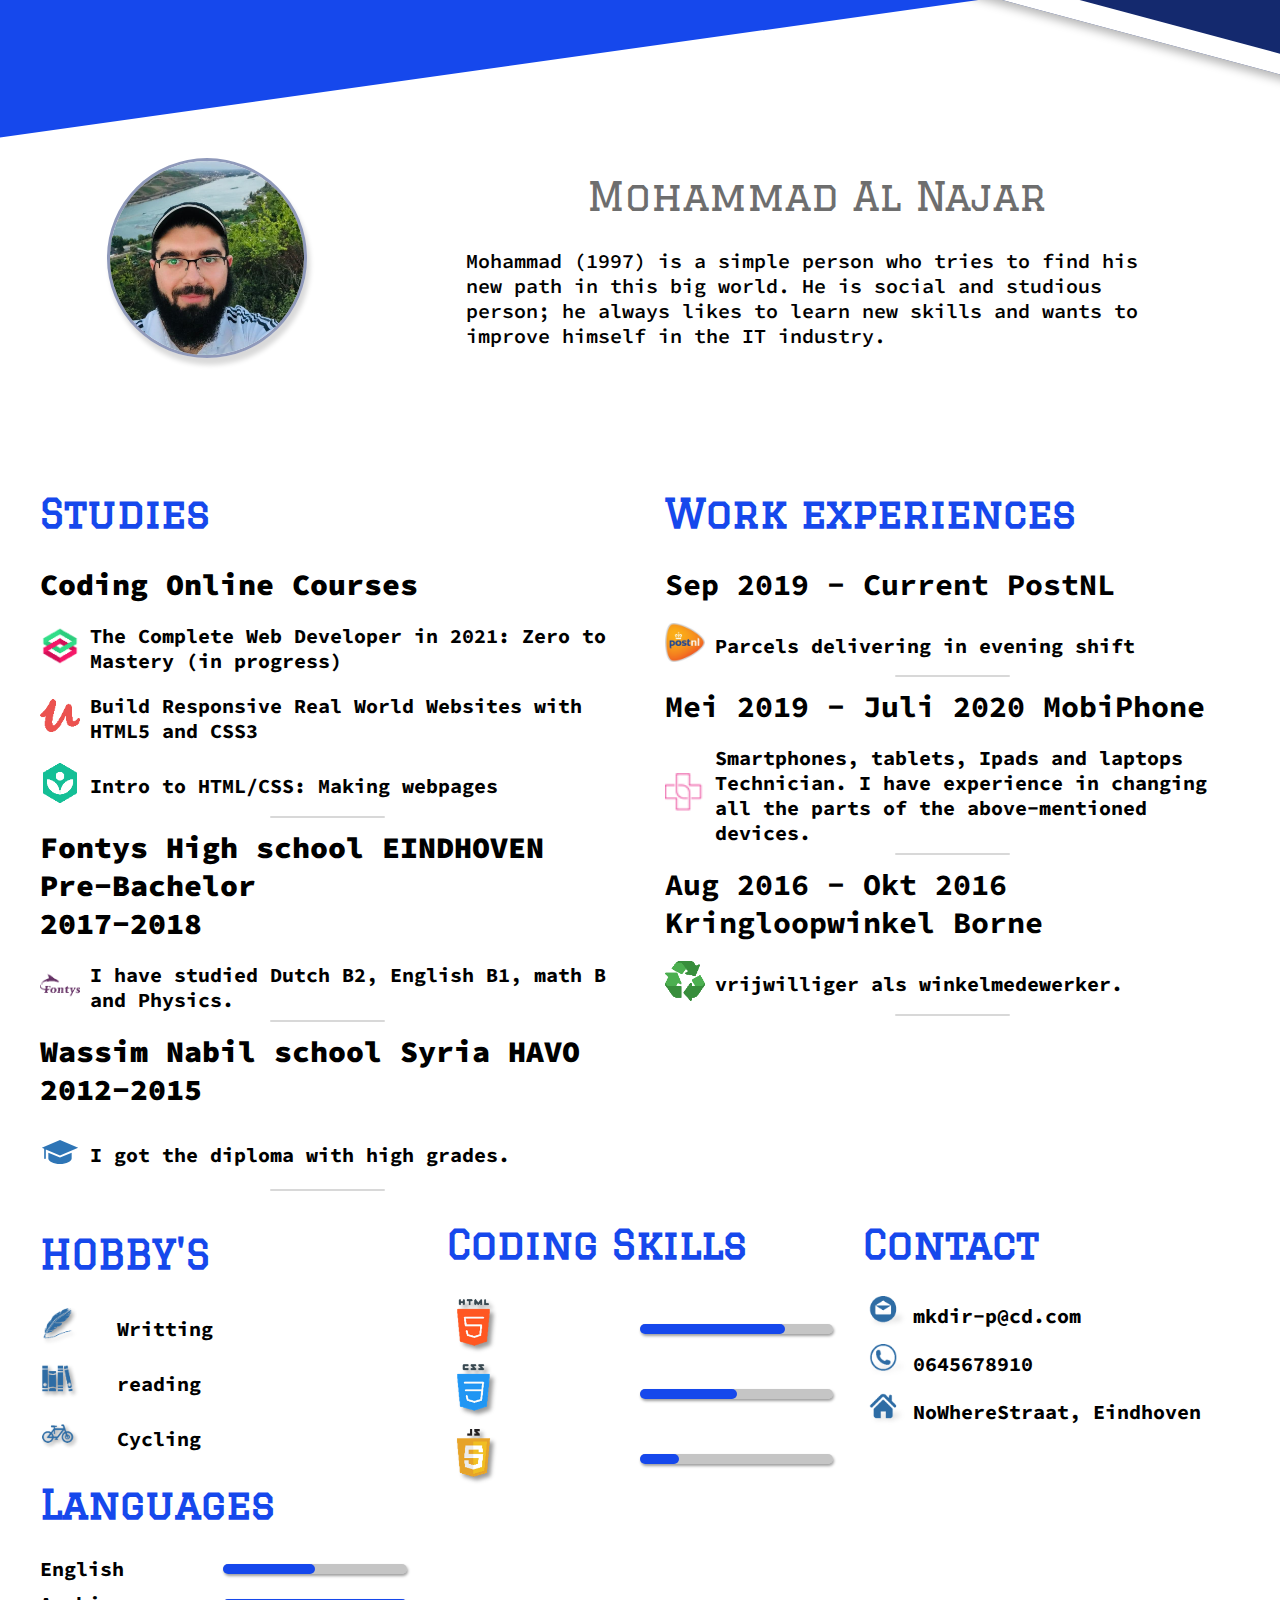
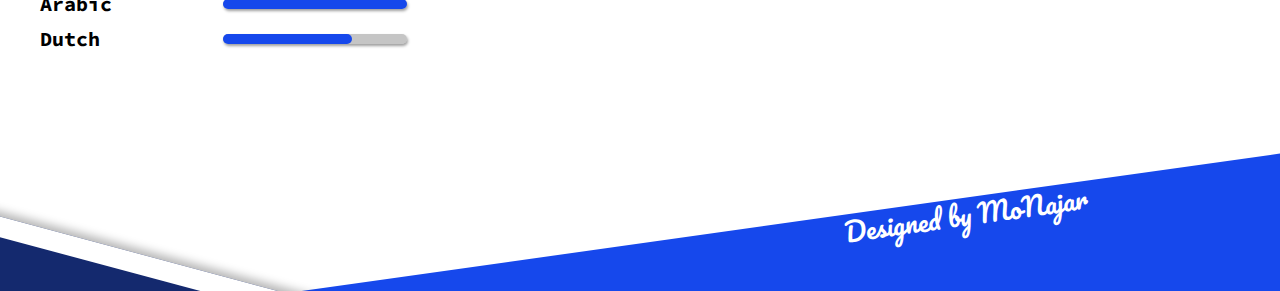
<file: week-1/index.html>
<!DOCTYPE html>
<html lang="en">
<head>
    <meta charset="UTF-8">
    <meta http-equiv="X-UA-Compatible" content="IE=edge">
    <meta name="viewport" content="width=device-width, initial-scale=1.0">
    <link rel="stylesheet" href="./style.css">
    <link rel="stylesheet" href="./media.css">
    <title>Digital Resume</title>
</head>
<body>
    <div class="top_design">
        <div class="piece-1"></div>
        <div class="piece-2"></div>
    </div>
    <!-- here begin the css-grid contents -->
    <div class="grid_container">
        <div class="profile">
            <div class="image"><img src="./src/images/photo_2021-03-28_11-11-54new.jpg" alt=""></div>
            <div class="personal-info">
                <div class="name">Mohammad Al Najar</div>
                <div class="info"><p>Mohammad (1997) is a simple person who tries
                    to find his new path in this big world.
                    He is social and studious person; he always
                    likes to learn new skills and wants to improve
                    himself in the IT industry.</p> </div>
            </div>
        </div>
        <div class="studies">
            <div class="studies_title">Studies</div>
            <div class="studies_info">
                <ul>
                    <li>
                        <div class="study-1">
                            <div class="study-1_title">Coding Online Courses
                            </div>
                            <div class="study-1_courses">
                                <div class="flex course-1">
                                    <div class="course-1_icon">
                                        <img
                                        src="./src/icons/ztm.png" alt="ztm-icon"
                                        width="40px">
                                    </div>
                                    <div class="course-1_info">
                                        The Complete Web Developer in 2021: Zero to
                                        Mastery (in progress)
                                    </div>
                                </div>
                                <div class="flex course-2">
                                    <div class="course-2_icon">
                                        <img
                                            src="./src/icons/udemy.png"
                                            width="40px">
                                    </div>
                                    <div class="course-2_info">
                                        Build Responsive Real World Websites with HTML5 and CSS3
                                    </div>
                                </div>
                                <div class="flex course-3">
                                    <div class="course-3_icon">
                                        <img
                                            src="./src/icons/khancademy.png"
                                            width="40px">
                                    </div>
                                    <div class="course-3_info">
                                        Intro to HTML/CSS: Making webpages 
                                    </div>
                                </div>
                            </div>
                        </div>
                    </li>
                    <li>
                        <div class="study-2">
                        <div class="study-2_title">
                            Fontys High school EINDHOVEN  Pre-Bachelor <br>2017-2018
                        </div>
                        <div class="flex study-2_info">
                            <div class="study-2_icon"><img
                            src="./src/icons/fontys.png" alt="" width="40px"></div>
                            <div class="study-2_details">
                                I have studied Dutch B2, English B1, math B and Physics.
                            </div>
                        </div>
                    </div>
                    </li>
                    <li>
                        <div class="study-3">
                        <div class="study-3_title">
                            Wassim Nabil school Syria 
                            HAVO <br>
                            2012-2015
                        </div>
                        <div class="flex study-3_info">
                            <div class="study-3_icon"><img
                            src="./src/icons/graduate.svg" alt="graduate"
                            width="40px"></div>
                            <div class="study-3_details">
                                I got the diploma with high grades.
                            </div>
                        </div>
                    </div>
                    </li>
                    
                    
                    
                </ul>
            </div>
        </div>
        <div class="work-experiences">
            <div class="work-experiences_title">
                Work experiences
            </div>
            <div class="wx-1">
                <div class="wx-1_title">
                    Sep 2019 - Current PostNL
                </div>
                <div class="flex wx-1_info">
                    <div class="wx-1_icon"><img src="./src/icons/postnl.jpg"
                    alt="postnl" width="40px"></div>
                    <div class="wx-1_details">
                        Parcels delivering in evening shift
                    </div>
                </div>
            </div>
            <div class="wx-2">
                <div class="wx-2_title">
                    Mei 2019 - Juli 2020 MobiPhone
                </div>
                <div class="flex wx-2_info">
                    <div class="wx-2_icon"><img src="./src/icons/mobiphone.png"
                    alt="mobi" width="40px"></div>
                    <div class="wx-2_details">
                        Smartphones, tablets, Ipads and laptops Technician. I have experience in changing all the parts of the above-mentioned devices. 
                    </div>
                </div>
            </div>
            <div class="wx-3">
                <div class="wx-3_title">
                    Aug 2016 - Okt 2016 Kringloopwinkel Borne
                </div>
                <div class="flex wx-3_info">
                    <div class="wx-3_icon"><img src="./src/icons/recycle.png"
                    alt="recycle" width="40px"></div>
                    <div class="wx-3_details">
                        vrijwilliger als winkelmedewerker.
                    </div>
                </div>
            </div>
        </div>
        <div class="hobbys-languages">
            <div class="hobbys">
                <div class="hobbys_title">
                    HOBBY'S
                </div>
                <div class="flex hobby-1">
                    <div class="hobby-1_icon"><img
                    src="./src/icons/writting.png" alt="writting"width="40px">
                    </div>
                    <div class="hobby-1_info">
                        Writting
                    </div>
                </div>
                <div class="flex hobby-2">
                    <div class="hobby-2_icon"><img
                        src="./src/icons/reading.png" alt="reading"width="40px">
                        </div>
                    <div class="hobby-2_info">
                        reading
                    </div>
                </div>
                <div class="flex hobby-3">
                    <div class="hobby-3_icon"><img
                        src="./src/icons/cycling.png" alt="Cycling"width="40px">
                        </div>
                        <div class="hobby-3_info">
                            Cycling
                        </div>
                </div>
            </div>
            <div class="languages">
                <div class="languages_title">
                    Languages
                </div>
                <div class="flex lan-1">
                    <div class="lan-1_title">
                        English
                    </div>
                    <div class="progress lan-1_progressLine"></div>
                </div>
                <div class="flex lan-2">
                    <div class="lan-2_title">
                        Arabic
                    </div>
                    <div class="progress lan-2_progressLine"></div>
                </div>
                <div class="flex lan-3">
                    <div class="lan-3_title">
                        Dutch
                    </div>
                    <div class="progress lan-3_progressLine"></div>
                </div>
            </div>
        </div>
        <div class="skills">
            <div class="skills_title">
                Coding Skills
            </div>
            <div class="skills_group">
                <div class="flex skill-1">
                    <div class="skill-1_icon">
                        <img src="./src/icons/html.png" alt="" width="60px">
                    </div>
                    <div class="progress skill-1_progressLine">

                    </div>
                </div>
                <div class="flex skill-2">
                    <div class="skill-2_icon">
                        <img src="./src/icons/css.png" alt="css" width="60px">
                    </div>
                    <div class="progress skill-2_progressLine">
                        
                    </div>
                </div>
                <div class="flex skill-3">
                    <div class="skill-3_icon">
                        <img src="./src/icons/js.png" alt="js" width="60px">
                    </div>
                    <div class="progress skill-3_progressLine"> 
                    </div>
                </div>
            </div>
        </div>
        <div class="contact">
            <ul>
                <li>
                    <div class="contact_title">
                    <h1>Contact</h1> 
                    </div>
                </li>
                <li>
                    <div class="contact_group">
                        <div class="contact_mail">
                            <div class="contact_mail_icon">
                                <img src="./src/icons/mail.png" alt="mail" width="50px">
                            </div>
                            <div class="contact_mail_info">
                               <h2>mkdir-p@cd.com</h2> 
                            </div>
                        </div>
                        <div class="contact_call">
                            <div class="contact_call_icon">
                                <img src="./src/icons/call.png" alt="call" width="50px">
                            </div>
                            <div class="contact_call_info">
                                0645678910
                            </div>
                        </div>
                        <div class="contact_address">
                            <div class="contact_address_icon">
                               <img src="./src/icons/home.png" alt="home" width="50px">     
                            </div>
                            <div class="contact_address_info">
                                NoWhereStraat, Eindhoven
                            </div>
                        </div>
                    </div>
                </li>
            </ul>
            
            
        </div>
    </div>
    <div class="bottom_design">
        <div class="piece-3"><div> Designed by MoNajar</div></div>
        <div class="piece-4"></div>
    </div>
</body>
</html>
</file>
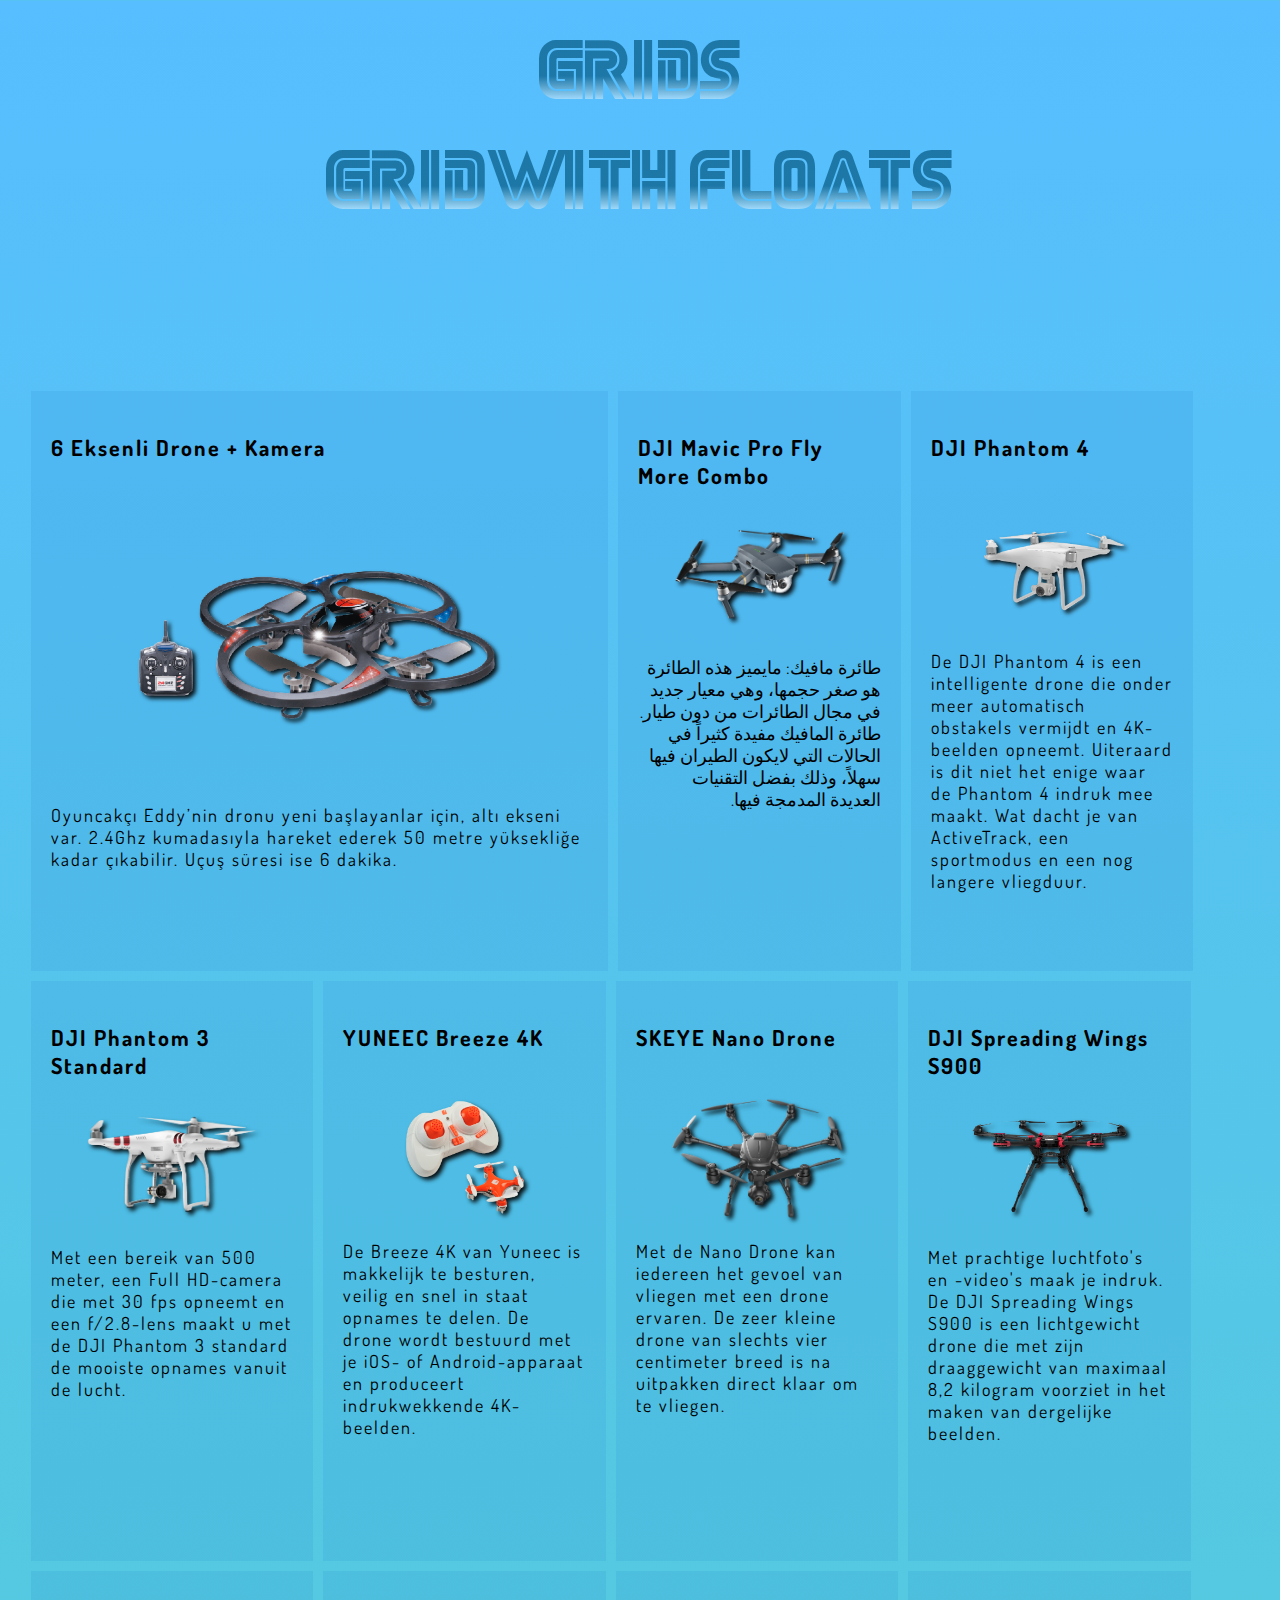
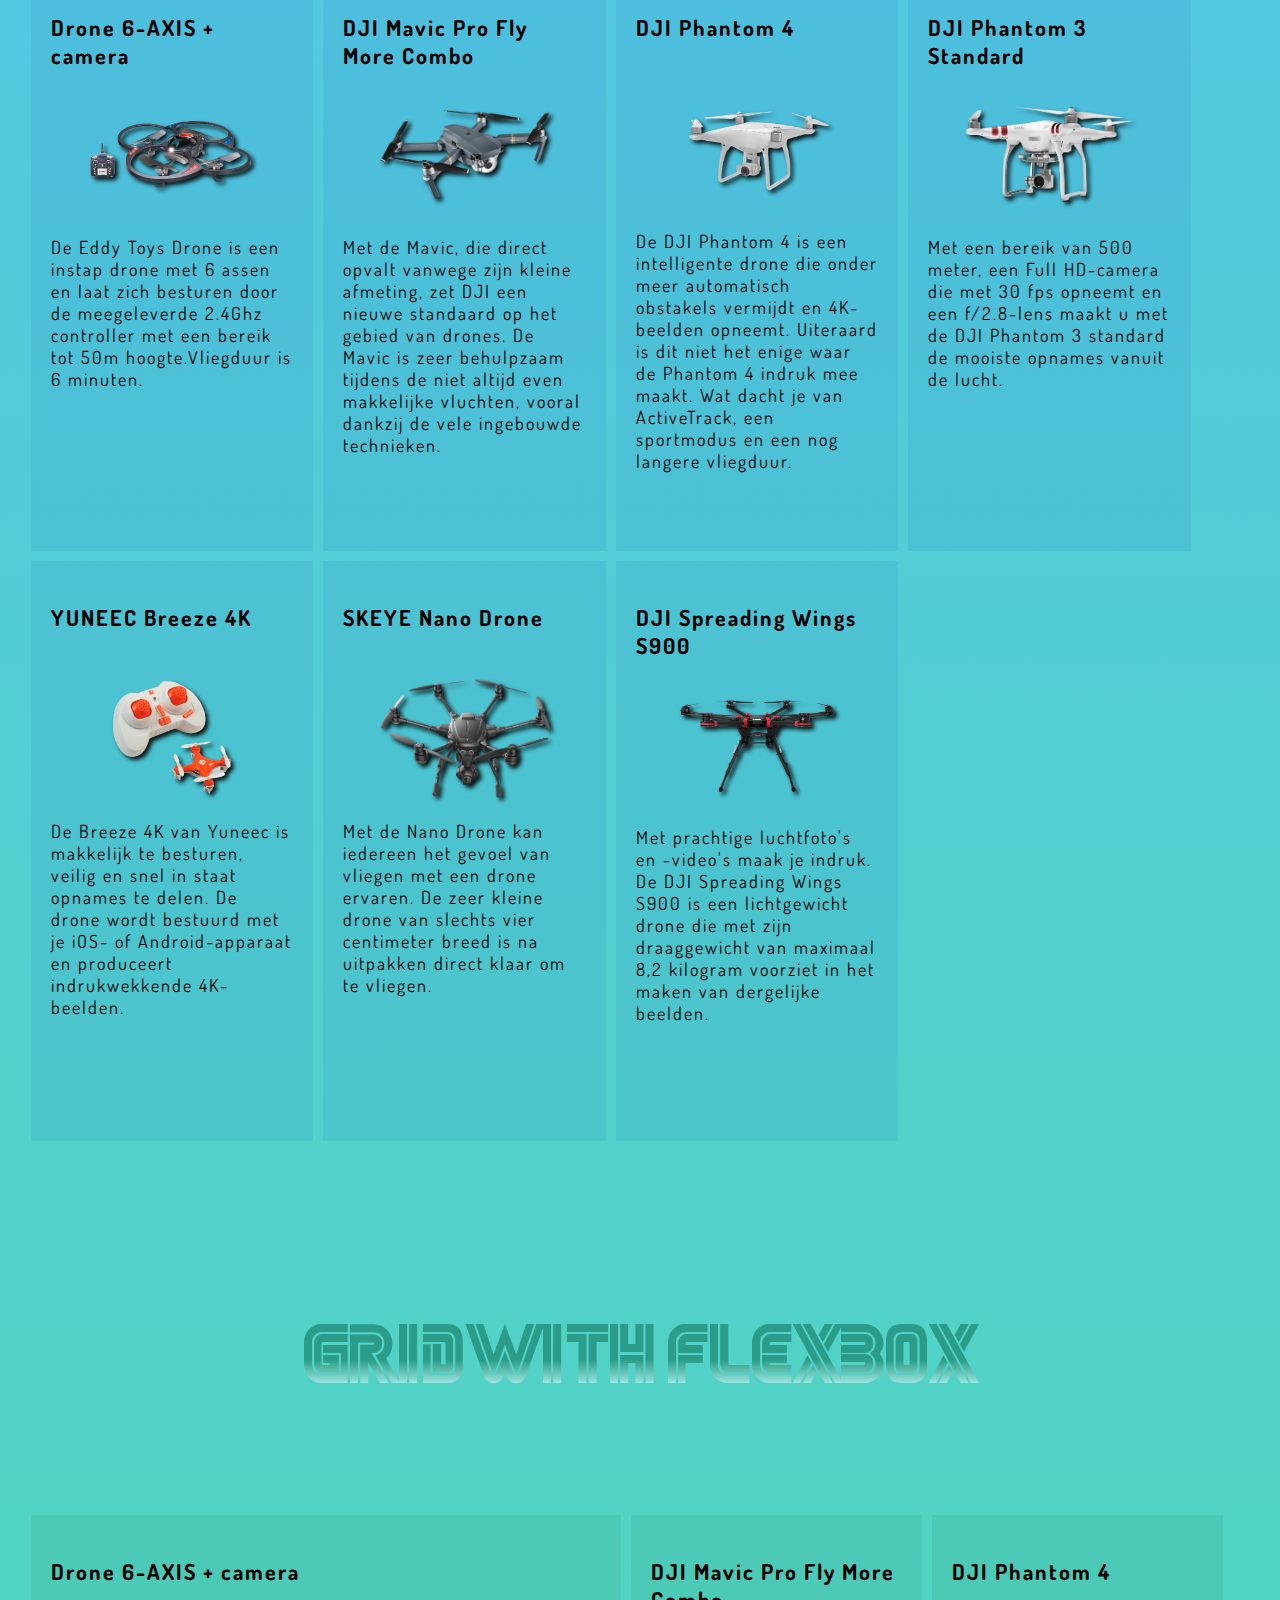
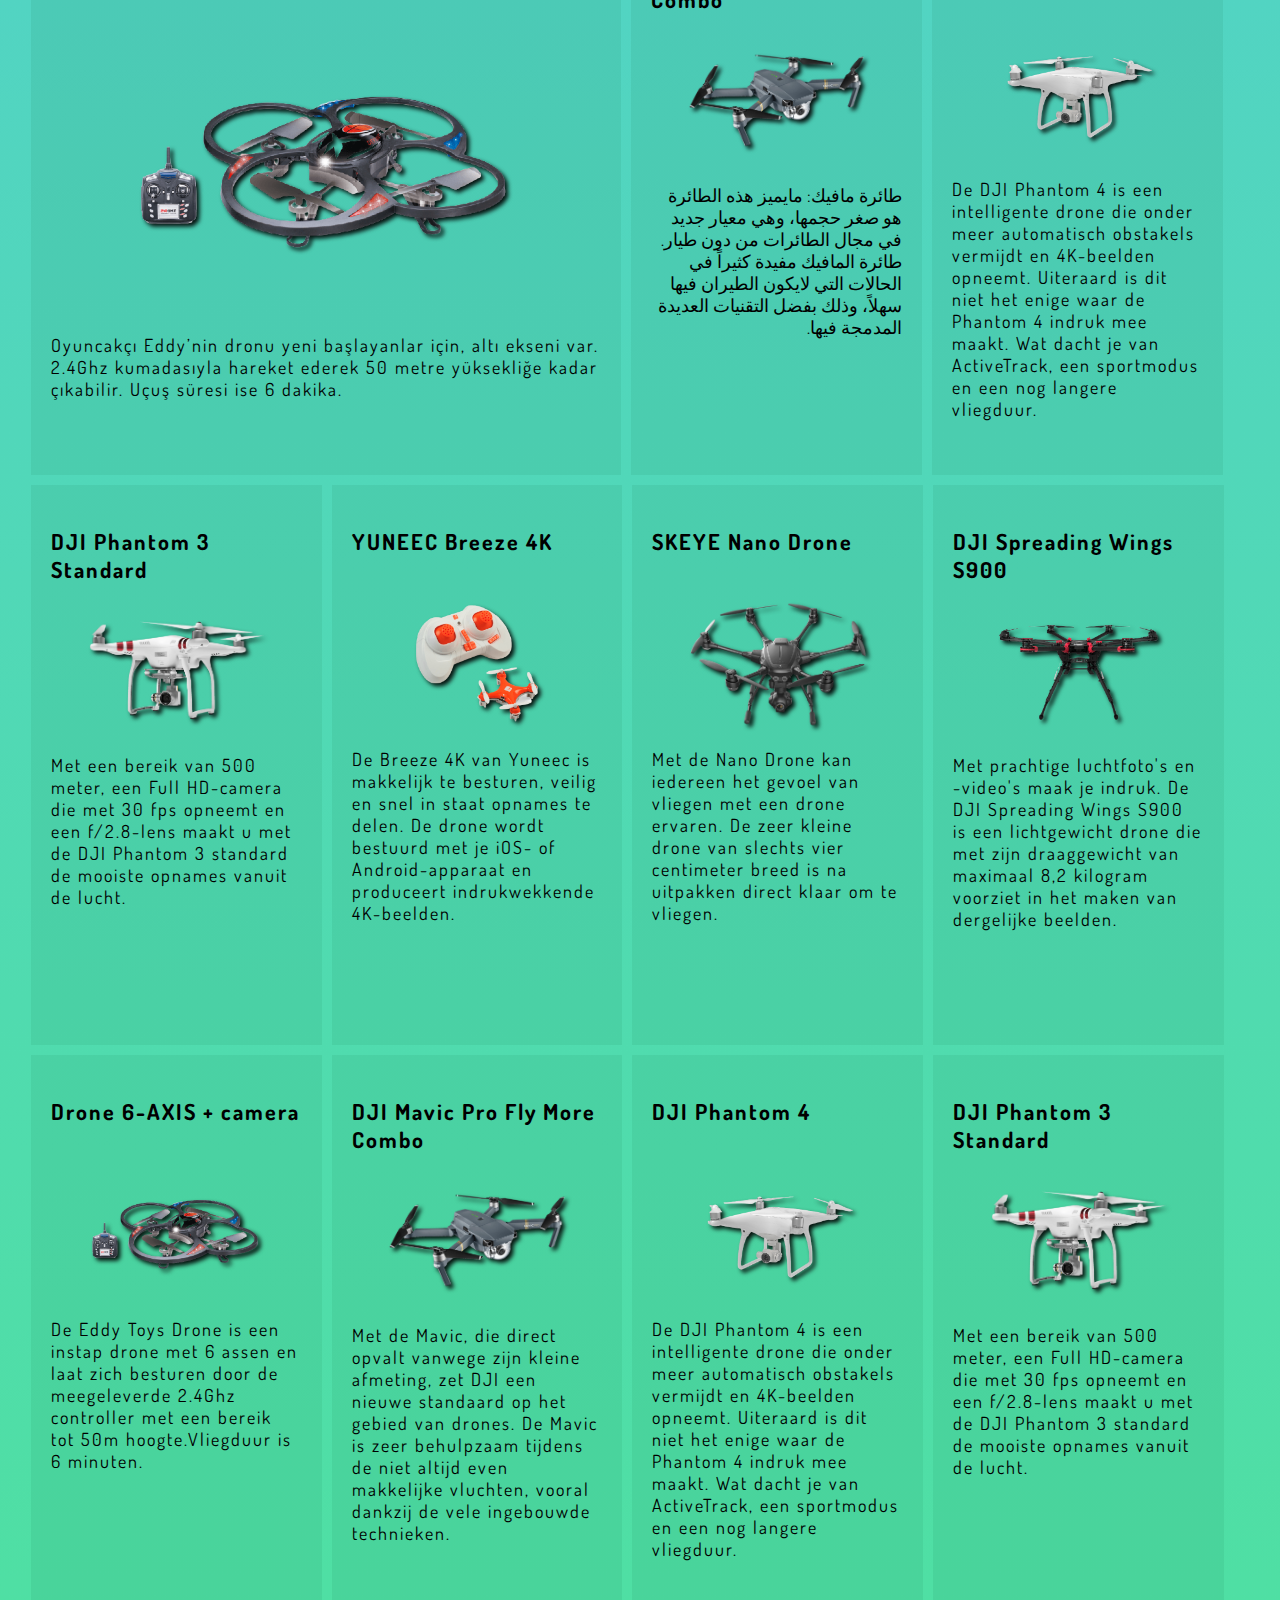
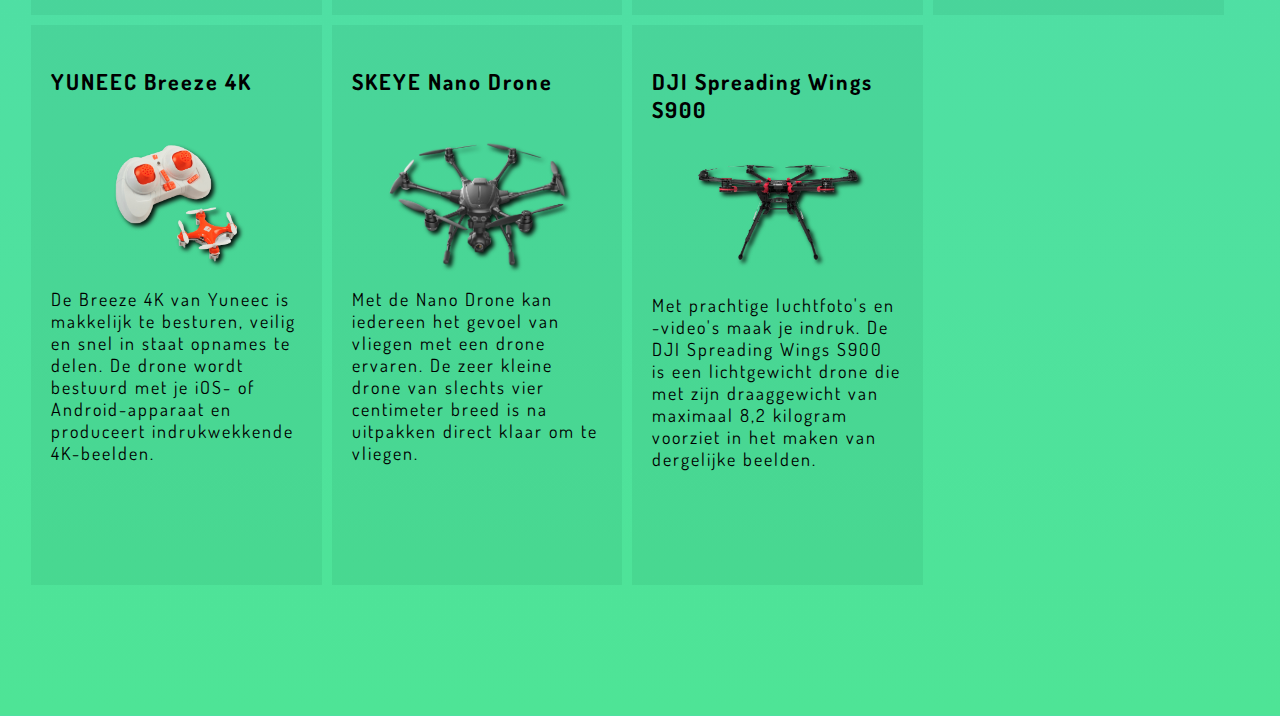
<file: week-2/DronesWebsite/index.html>
<!doctype html>
<html>
    <head>
        <meta charset="utf-8">
        <meta name="viewport" content="width=device-width, initial-scale=1.0">
        <title>Grids</title>
        <link rel="stylesheet" href="style.css">
    </head>
    <body>
        <header>
            <h1>Grids</h1>
        </header>
        <main>
            <section>
                <h2>Grid with floats</h2>
                <ul class="grid-floats">
                    <li class="grid-item">
                        <h3>6 Eksenli Drone + Kamera</h3>
                        <img src="images/drone1.png">
                        <p>Oyuncakçı Eddy’nin dronu yeni başlayanlar için, altı ekseni var. 2.4Ghz kumadasıyla hareket ederek 50 metre yüksekliğe kadar çıkabilir. Uçuş süresi ise 6 dakika.</p>
                    </li>
                    <li class="grid-item">
                        <h3>DJI Mavic Pro Fly More Combo</h3>
                        <img src="images/drone2.png">
                         <p dir="rtl">طائرة مافيك: مايميز هذه الطائرة هو صغر حجمها، وهي معيار جديد في مجال الطائرات من دون طيار. طائرة المافيك مفيدة كثيراً في الحالات التي لايكون الطيران فيها سهلاً، وذلك بفضل التقنيات العديدة المدمجة فيها.</p>
                    </li>
                    <li class="grid-item">
                        <h3>DJI Phantom 4</h3>
                        <img src="images/drone3.png">
                        <p>De DJI Phantom 4 is een intelligente drone die onder meer automatisch obstakels vermijdt en 4K-beelden opneemt. Uiteraard is dit niet het enige waar de Phantom 4 indruk mee maakt. Wat dacht je van ActiveTrack, een sportmodus en een nog langere vliegduur.</p>
                    </li>
                    <li class="grid-item">
                        <h3>DJI Phantom 3 Standard</h3>
                        <img src="images/drone4.png">
                        <p>Met een bereik van 500 meter, een Full HD-camera die met 30 fps opneemt en een f/2.8-lens maakt u met de DJI Phantom 3 standard de mooiste opnames vanuit de lucht.</p>
                    </li>
                    <li class="grid-item">
                        <h3>YUNEEC Breeze 4K</h3>
                        <img src="images/drone5.png">
                        <p>De Breeze 4K van Yuneec is makkelijk te besturen, veilig en snel in staat opnames te delen. De drone wordt bestuurd met je iOS- of Android-apparaat en produceert indrukwekkende 4K-beelden.</p>
                    </li>
                    <li class="grid-item">
                        <h3>SKEYE Nano Drone</h3>
                        <img src="images/drone6.png">
                        <p>Met de Nano Drone kan iedereen het gevoel van vliegen met een drone ervaren. De zeer kleine drone van slechts vier centimeter breed is na uitpakken direct klaar om te vliegen.</p>
                    </li>
                    <li class="grid-item">
                        <h3>DJI Spreading Wings S900</h3>
                        <img src="images/drone7.png">
                        <p>Met prachtige luchtfoto's en -video's maak je indruk. De DJI Spreading Wings S900 is een lichtgewicht drone die met zijn draaggewicht van maximaal 8,2 kilogram voorziet in het maken van dergelijke beelden.</p>
                    </li>
                    <li class="grid-item">
                        <h3>Drone 6-AXIS + camera</h3>
                        <img src="images/drone1.png">
                        <p>De Eddy Toys Drone is een instap drone met 6 assen en laat zich besturen door de meegeleverde 2.4Ghz controller met een bereik tot 50m hoogte.Vliegduur is 6 minuten.</p>
                    </li>
                    <li class="grid-item">
                        <h3>DJI Mavic Pro Fly More Combo</h3>
                        <img src="images/drone2.png">
                        <p>Met de Mavic, die direct opvalt vanwege zijn kleine afmeting, zet DJI een nieuwe standaard op het gebied van drones. De Mavic is zeer behulpzaam tijdens de niet altijd even makkelijke vluchten, vooral dankzij de vele ingebouwde technieken.</p>
                    </li>
                    <li class="grid-item">
                        <h3>DJI Phantom 4</h3>
                        <img src="images/drone3.png">
                        <p>De DJI Phantom 4 is een intelligente drone die onder meer automatisch obstakels vermijdt en 4K-beelden opneemt. Uiteraard is dit niet het enige waar de Phantom 4 indruk mee maakt. Wat dacht je van ActiveTrack, een sportmodus en een nog langere vliegduur.</p>
                    </li>
                    <li class="grid-item">
                        <h3>DJI Phantom 3 Standard</h3>
                        <img src="images/drone4.png">
                        <p>Met een bereik van 500 meter, een Full HD-camera die met 30 fps opneemt en een f/2.8-lens maakt u met de DJI Phantom 3 standard de mooiste opnames vanuit de lucht.</p>
                    </li>
                    <li class="grid-item">
                        <h3>YUNEEC Breeze 4K</h3>
                        <img src="images/drone5.png">
                        <p>De Breeze 4K van Yuneec is makkelijk te besturen, veilig en snel in staat opnames te delen. De drone wordt bestuurd met je iOS- of Android-apparaat en produceert indrukwekkende 4K-beelden.</p>
                    </li>
                    <li class="grid-item">
                        <h3>SKEYE Nano Drone</h3>
                        <img src="images/drone6.png">
                        <p>Met de Nano Drone kan iedereen het gevoel van vliegen met een drone ervaren. De zeer kleine drone van slechts vier centimeter breed is na uitpakken direct klaar om te vliegen.</p>
                    </li>
                    <li class="grid-item">
                        <h3>DJI Spreading Wings S900</h3>
                        <img src="images/drone7.png">
                        <p>Met prachtige luchtfoto's en -video's maak je indruk. De DJI Spreading Wings S900 is een lichtgewicht drone die met zijn draaggewicht van maximaal 8,2 kilogram voorziet in het maken van dergelijke beelden.</p>
                    </li>
                </ul>
                
            </section>
            <section>
                <h2>Grid with flexbox</h2>
                <ul class="grid-flex">
                    <li class="grid-item">
                        <h3>Drone 6-AXIS + camera</h3>
                        <img src="images/drone1.png">
                        <p>Oyuncakçı Eddy’nin dronu yeni başlayanlar için, altı ekseni var. 2.4Ghz kumadasıyla hareket ederek 50 metre yüksekliğe kadar çıkabilir. Uçuş süresi ise 6 dakika.</p>
                    </li>
                    <li class="grid-item">
                        <h3>DJI Mavic Pro Fly More Combo</h3>
                        <img src="images/drone2.png">
                         <p dir="rtl">طائرة مافيك: مايميز هذه الطائرة هو صغر حجمها، وهي معيار جديد في مجال الطائرات من دون طيار. طائرة المافيك مفيدة كثيراً في الحالات التي لايكون الطيران فيها سهلاً، وذلك بفضل التقنيات العديدة المدمجة فيها.</p>
                    </li>
                    <li class="grid-item">
                        <h3>DJI Phantom 4</h3>
                        <img src="images/drone3.png">
                        <p>De DJI Phantom 4 is een intelligente drone die onder meer automatisch obstakels vermijdt en 4K-beelden opneemt. Uiteraard is dit niet het enige waar de Phantom 4 indruk mee maakt. Wat dacht je van ActiveTrack, een sportmodus en een nog langere vliegduur.</p>
                    </li>
                    <li class="grid-item">
                        <h3>DJI Phantom 3 Standard</h3>
                        <img src="images/drone4.png">
                        <p>Met een bereik van 500 meter, een Full HD-camera die met 30 fps opneemt en een f/2.8-lens maakt u met de DJI Phantom 3 standard de mooiste opnames vanuit de lucht.</p>
                    </li>
                    <li class="grid-item">
                        <h3>YUNEEC Breeze 4K</h3>
                        <img src="images/drone5.png">
                        <p>De Breeze 4K van Yuneec is makkelijk te besturen, veilig en snel in staat opnames te delen. De drone wordt bestuurd met je iOS- of Android-apparaat en produceert indrukwekkende 4K-beelden.</p>
                    </li>
                    <li class="grid-item">
                        <h3>SKEYE Nano Drone</h3>
                        <img src="images/drone6.png">
                        <p>Met de Nano Drone kan iedereen het gevoel van vliegen met een drone ervaren. De zeer kleine drone van slechts vier centimeter breed is na uitpakken direct klaar om te vliegen.</p>
                    </li>
                    <li class="grid-item">
                        <h3>DJI Spreading Wings S900</h3>
                        <img src="images/drone7.png">
                        <p>Met prachtige luchtfoto's en -video's maak je indruk. De DJI Spreading Wings S900 is een lichtgewicht drone die met zijn draaggewicht van maximaal 8,2 kilogram voorziet in het maken van dergelijke beelden.</p>
                    </li>
                    <li class="grid-item">
                        <h3>Drone 6-AXIS + camera</h3>
                        <img src="images/drone1.png">
                        <p>De Eddy Toys Drone is een instap drone met 6 assen en laat zich besturen door de meegeleverde 2.4Ghz controller met een bereik tot 50m hoogte.Vliegduur is 6 minuten.</p>
                    </li>
                    <li class="grid-item">
                        <h3>DJI Mavic Pro Fly More Combo</h3>
                        <img src="images/drone2.png">
                        <p>Met de Mavic, die direct opvalt vanwege zijn kleine afmeting, zet DJI een nieuwe standaard op het gebied van drones. De Mavic is zeer behulpzaam tijdens de niet altijd even makkelijke vluchten, vooral dankzij de vele ingebouwde technieken.</p>
                    </li>
                    <li class="grid-item">
                        <h3>DJI Phantom 4</h3>
                        <img src="images/drone3.png">
                        <p>De DJI Phantom 4 is een intelligente drone die onder meer automatisch obstakels vermijdt en 4K-beelden opneemt. Uiteraard is dit niet het enige waar de Phantom 4 indruk mee maakt. Wat dacht je van ActiveTrack, een sportmodus en een nog langere vliegduur.</p>
                    </li>
                    <li class="grid-item">
                        <h3>DJI Phantom 3 Standard</h3>
                        <img src="images/drone4.png">
                        <p>Met een bereik van 500 meter, een Full HD-camera die met 30 fps opneemt en een f/2.8-lens maakt u met de DJI Phantom 3 standard de mooiste opnames vanuit de lucht.</p>
                    </li>
                    <li class="grid-item">
                        <h3>YUNEEC Breeze 4K</h3>
                        <img src="images/drone5.png">
                        <p>De Breeze 4K van Yuneec is makkelijk te besturen, veilig en snel in staat opnames te delen. De drone wordt bestuurd met je iOS- of Android-apparaat en produceert indrukwekkende 4K-beelden.</p>
                    </li>
                    <li class="grid-item">
                        <h3>SKEYE Nano Drone</h3>
                        <img src="images/drone6.png">
                        <p>Met de Nano Drone kan iedereen het gevoel van vliegen met een drone ervaren. De zeer kleine drone van slechts vier centimeter breed is na uitpakken direct klaar om te vliegen.</p>
                    </li>
                    <li class="grid-item">
                        <h3>DJI Spreading Wings S900</h3>
                        <img src="images/drone7.png">
                        <p>Met prachtige luchtfoto's en -video's maak je indruk. De DJI Spreading Wings S900 is een lichtgewicht drone die met zijn draaggewicht van maximaal 8,2 kilogram voorziet in het maken van dergelijke beelden.</p>
                    </li>
                </ul>
            </section>
        </main>
    </body>
</html>
</file>
<file: week-1/style.css>
@import url("https://fonts.googleapis.com/css2?family=Graduate&family=Pacifico&family=Source+Code+Pro:wght@200&display=swap");

:root {
  --graduate: "Graduate", cursive;
  --sourceCode: "Source Code Pro", monospace;
  --lightBlue: rgb(22, 72, 236);
  --darkBlue: rgb(20, 41, 110);
}
* {
  margin: 0;
  box-sizing: border-box;
}
body {
  font-size: 20px;
}
ul {
  list-style: none;
  padding: 0;
}
p {
  font-size: 1em;
}
/* back Design css */
.top_design,
.bottom_design {
  width: 100%;
  height: 150px;
  position: relative;
  overflow: hidden;
}
.piece-1 {
  position: absolute;
  top: 22px;
  left: -20%;
  width: 100%;
  height: 100%;
  transform-origin: top left;
  transform: rotate(-8deg);
  background-color: rgb(22, 72, 236);
  transition: all 0.3s ease;
}
.piece-2 {
  position: absolute;
  top: 22px;
  right: -30%;
  width: 100%;
  height: 100%;
  transform-origin: top right;
  transform: rotate(15deg);
  background-color: rgb(20, 41, 110);
  border: 20px solid white;
  box-shadow: 1px 5px 10px rgba(0, 0, 0, 0.288);
  transition: all 0.3s ease;
}
.bottom_design {
  transform: rotate(180deg);
}
.piece-3 {
  position: absolute;
  top: 22px;
  left: -20%;
  width: 100%;
  height: 100%;
  transform-origin: top left;
  transform: rotate(-8deg);
  background-color: rgb(22, 72, 236);
  transition: all 0.3s ease;
}
.piece-3 div {
  transform: translateX(-600px) translateY(110px) rotate(180deg);
  color: white;
  font-family: var(--sourceCode);
  font-family: "Pacifico", cursive;
  font-size: 1.3em;
}
.piece-4 {
  position: absolute;
  top: 22px;
  right: -30%;
  width: 100%;
  height: 100%;
  transform-origin: top right;
  transform: rotate(15deg);
  background-color: rgb(20, 41, 110);
  border: 20px solid white;
  box-shadow: 1px 5px 10px rgba(0, 0, 0, 0.288);
  transition: all 0.3s ease;
}

/* ***************** */

.grid_container {
  margin: 20px;
  transform: translateY(-110px);
  display: grid;
  grid-template-rows: 400px 1fr 400px;
  grid-template-columns: 1fr 1fr 1fr 1fr 1fr 1fr;
  row-gap: 10px;
  column-gap: 10px;
}
.flex {
  display: flex;
  align-items: center;
}

/* COMMON-values */

/* ----PROFILE-SECTION */
.profile {
  font-family: "Graduate", cursive;
  width: 100%;
  display: flex;
  justify-content: space-around;
  align-items: center;
  padding: 10px;
  grid-column: 1/7;
  grid-row: 1/2;
}
.personal-info {
  width: 60%;
  display: flex;
  flex-direction: column;
  align-items: center;
}
.image img {
  width: 200px;
  height: auto;
  border-radius: 50%;
  border: 3px solid rgba(20, 41, 110, 0.473);
  box-shadow: 3px 7px 5px rgba(0, 0, 0, 0.151);
}
.image {
  justify-self: flex-start;
  margin: 10px;
}
.name {
  color: rgb(110, 110, 110);
  margin: 10px;
  padding: 5px;
  font-size: 2em;
  justify-self: center;
}
.info {
  margin: 10px;
  padding: 5px;
  font-family: "Source Code Pro", monospace;
  font-weight: 600;
}
/* -----STUDIES-SECTION------ */
.studies {
  padding: 10px;
  margin: 10px;
  grid-column: 1/4;
  font-family: var(--sourceCode);
  font-weight: bold;
}
.study-1,
.study-2,
.study-3 {
  position: relative;
}
.studies_title {
  font-family: var(--graduate);
  font-size: 2em;
  color: var(--lightBlue);
  margin-bottom: 30px;
}
.study-1 > div:first-child,
.study-2 > div:first-child,
.study-3 > div:first-child {
  font-weight: 900;
  margin: 20px 0px;
  font-size: 1.5em;
  font-family: var(--sourceCode);
}
.course-1,
.course-2,
.course-3 {
  margin-bottom: 20px;
}
.course-1_icon,
.course-2_icon,
.course-3_icon,
.study-2_icon,
.study-3_icon {
  margin-right: 10px;
}
.study-1::after,
.study-2::after,
.study-3::after {
  content: "";
  position: absolute;
  bottom: -10px;
  left: 40%;
  width: 20%;
  height: 2px;
  background-color: rgba(0, 0, 0, 0.151);
  border-radius: 20px;
}
/* -----WORK-EXPERIENCES------ */
.work-experiences {
  padding: 10px;
  margin: 10px;
  grid-column: 4/7;
  font-family: var(--sourceCode);
  font-weight: bold;
}
.wx-1,
.wx-2,
.wx-3 {
  position: relative;
}
.work-experiences > div:first-child {
  margin-bottom: 30px;
  color: var(--lightBlue);
  font-family: var(--graduate);
  font-size: 2em;
}
.work-experiences_title {
  font-family: var(--graduate);
  font-size: 2em;
  color: var(--lightBlue);
}
.wx-1 > div:first-child,
.wx-2 > div:first-child,
.wx-3 > div:first-child {
  font-weight: bold;
  font-size: 1.5em;
  font-family: var(--sourceCode);
  margin: 20px 0px;
}
.wx-1_icon,
.wx-2_icon,
.wx-3_icon {
  margin-right: 10px;
}
.wx-1::after,
.wx-2::after,
.wx-3::after {
  content: "";
  position: absolute;
  bottom: -10px;
  left: 40%;
  width: 20%;
  height: 2px;
  background-color: rgba(0, 0, 0, 0.151);
  border-radius: 20px;
}
/* -----hobbys-LANGUAGES------ */
.hobbys-languages {
  display: flex;
  flex-direction: column;
  grid-column: 1/3;
  font-family: var(--sourceCode);
  font-weight: bold;
  padding: 10px;
}
.languages > div:first-child,
.hobbys > div:first-child {
  margin-bottom: 30px;
  color: var(--lightBlue);
  font-family: var(--graduate);
  font-size: 2em;
}

.hobbys > div,
.languages > div {
  margin: 10px;
}
.hobby-1 div:first-child,
.hobby-2 div:first-child,
.hobby-3 div:first-child {
  margin-right: 10%;
}
.lan-1 > div:first-child,
.lan-2 > div:first-child,
.lan-3 > div:first-child {
  width: 30%;
}
.progress {
  position: relative;
  margin-left: 10px;
  width: 50%;
  height: 10px;
  background-color: rgba(128, 128, 128, 0.459);
  border-radius: 10px;
  box-shadow: 1px 2px 3px rgba(0, 0, 0, 0.384);
}
.lan-1,
.lan-2,
.lan-3 {
  justify-content: space-between;
}
.lan-1 > div:nth-child(2)::after {
  background-color: var(--lightBlue);
  content: "";
  position: absolute;
  top: 0;
  left: 0;
  height: 10px;
  width: 50%;
  border-radius: 10px;
}
.lan-2 > div:nth-child(2)::after {
  background-color: var(--lightBlue);
  content: "";
  position: absolute;
  top: 0;
  left: 0;
  height: 10px;
  width: 100%;
  border-radius: 10px;
}
.lan-3 > div:nth-child(2)::after {
  background-color: var(--lightBlue);
  content: "";
  position: absolute;
  top: 0;
  left: 0;
  height: 10px;
  width: 70%;
  border-radius: 10px;
}

/* -----SKILLS------ */
.skills {
  font-family: var(--sourceCode);
  font-weight: bold;
  padding: 10px;
  display: flex;
  flex-direction: column;
  grid-column: 3/5;
}
.skills_group {
  flex: 1;
  display: flex;
  flex-direction: column;
}

.skills > div:first-child {
  color: var(--lightBlue);
  font-family: var(--graduate);
  font-size: 2em;
  margin-bottom: 30px;
}
.skill-1 > div:nth-child(2)::after {
  background-color: var(--lightBlue);
  content: "";
  position: absolute;
  top: 0;
  left: 0;
  height: 10px;
  width: 75%;
  border-radius: 10px;
}
.skill-2 > div:nth-child(2)::after {
  background-color: var(--lightBlue);
  content: "";
  position: absolute;
  top: 0;
  left: 0;
  height: 10px;
  width: 50%;
  border-radius: 10px;
}
.skill-3 > div:nth-child(2)::after {
  background-color: var(--lightBlue);
  content: "";
  position: absolute;
  top: 0;
  left: 0;
  height: 10px;
  width: 20%;
  border-radius: 10px;
}
.skill-1,
.skill-2,
.skill-3 {
  justify-content: space-between;
}

/* -----CONTACT------ */
.contact {
  grid-column: 5/7;
  font-family: var(--sourceCode);
  font-weight: bold;
  padding: 10px;
}
.contact ul {
  list-style-type: none;
}
.contact ul li:first-child div h1 {
  color: var(--lightBlue);
  font-family: var(--graduate);
  font-size: 2em;
  margin-bottom: 30px;
}
.contact_mail_info h2 {
  font-size: 1em;
}
.contact_group > div {
  display: flex;
  margin: 10px 0px;
  align-items: center;
}
</file>
<file: week-1/media.css>
@media only screen and (max-width: 840px) {
  body {
    font-size: 15px;
  }
  .piece-3 div {
    transform: translateX(-340px) translateY(110px) rotate(180deg);
  }
}
@media only screen and (max-width: 736px) {
  body {
    font-size: 10px;
  }
  .image img {
    width: 150px;
  }
  .piece-1 {
    top: -25px;
    left: -20%;
    transform: rotate(-10deg);
  }
  .piece-2 {
    top: -15px;
    right: -30%;
    transform: rotate(20deg);
  }
  .piece-3 {
    top: -20px;
    transform: rotate(-16deg);
  }
  .piece-4 {
    top: -20px;
    transform: rotate(20deg);
  }
  .piece-3 div {
    transform: translateX(-420px) translateY(110px) rotate(180deg);
  }
  div img {
    width: 30px;
  }
}
@media only screen and (max-width: 414px) {
  body {
    font-size: 10px;
  }
  .grid_container {
    grid-template-columns: 1fr;
    grid-template-rows: 1fr 1fr 1fr 400px 170px;
  }
  .profile,
  .studies,
  .work-experiences,
  .hoppies-languages,
  .skills,
  .contact {
    grid-column: 1/2;
  }
  .piece-3 div {
    transform: translateX(-200px) translateY(110px) rotate(180deg);
  }
}
</file>
<file: week-2/DronesWebsite/style.css>
@import url("https://fonts.googleapis.com/css2?family=Dosis&family=SeganRoll+One&display=swap");

@font-face {
  font-family: "Sega";
  font-style: normal;
  font-weight: normal;
  src: url(./src/fonts/SEGA.woff);
}
:root {
  --Sega: "Sega", sans-serif;
  --Rock: "RocknRoll One", sans-serif;
  --Dosis: "Dosis", sans-serif;
}
* {
  box-sizing: border-box;
}
html {
  font-size: 10px;
}
body {
  overflow-x: hidden;
  font-family: var(--Dosis);
  background: linear-gradient(to bottom, rgb(87, 190, 255), rgb(78, 228, 150));
}
section {
  width: 100%;
}
header h1,
section h2 {
  font-family: var(--Sega);
  text-align: center;
  background: linear-gradient(
    to bottom,
    rgba(11, 96, 139, 0.76) 0%,
    rgba(11, 96, 139, 0.76) 60%,
    rgba(255, 255, 255, 0.459)
  );
  -webkit-background-clip: text;
  -webkit-text-fill-color: transparent;
  font-size: 6rem;
  font-weight: 200;
  clear: both;
  /* color: #0562c5; */
}
section:nth-of-type(2) h2 {
  /* color: rgba(40, 133, 150, 0.986); */
  background: linear-gradient(
    to bottom,
    rgb(43, 156, 137) 0%,
    rgb(43, 156, 137) 60%,
    rgba(255, 255, 255, 0.459)
  );
  -webkit-background-clip: text;
  -webkit-text-fill-color: transparent;
}
.grid-floats,
.grid-flex {
  display: inline-block;
  font-size: 1.8rem;
  letter-spacing: 2px;
  margin: 3em 1em;
  list-style: none;
  padding: 4em 0;
  box-sizing: border-box;
}
.grid-floats .grid-item h3,
.grid-flex .grid-item h3 {
  font-size: 2.2rem;
  min-height: 50px;
}
.grid-floats .grid-item img,
.grid-flex .grid-item img {
  width: 70%;
  max-width: 460px;
  display: block;
  margin: 0 auto;
  filter: drop-shadow(3px 3px 2px rgba(0, 0, 0, 0.904));
}

/* Drones Animation */
.grid-floats .grid-item img:hover,
.grid-flex .grid-item img:hover {
  animation: Rotate 0.3s 0.2s infinite;
}
@keyframes Rotate {
  0% {
    transform: rotate(0deg);
  }
  20% {
    transform: rotate(2deg);
  }
  50% {
    transform: rotate(-2deg);
  }
  80% {
    transform: rotate(2deg);
  }
  100% {
    transform: rotate(0deg);
  }
}

.grid-floats .grid-item h3,
.grid-flex .grid-item h3 {
  min-height: 50px;
}
.grid-floats .grid-item:hover,
.grid-flex .grid-item:hover {
  transform: scale(1.07);
  box-shadow: 2px 2px 5px rgba(0, 0, 0, 0.445);
}
/****************** Floats ***************/

.grid-floats .grid-item {
  width: 23%;
  float: left;
  background-color: #1b70ca1c;
  padding: 20px 20px 0px 20px;
  min-height: 580px;
  margin: 0.5rem;
  position: relative;
  cursor: pointer;
  transition: all 0.3s ease;
}

.grid-floats .grid-item:nth-of-type(1) {
  width: 47%;
  float: left;
}
.grid-floats .grid-item:nth-of-type(12) {
  clear: left;
}

/****************** FlexBox ***************/
.grid-flex {
  width: 100%;
  display: flex;
  flex-wrap: wrap;
}
.grid-flex .grid-item {
  flex-basis: 23%;
  background-color: rgba(19, 116, 66, 0.089);
  padding: 20px 20px 0px 20px;
  min-height: 560px;
  margin: 0.5rem;
  cursor: pointer;
  transition: all 0.3s ease;
}
.grid-flex .grid-item:first-child {
  flex-basis: 46.7%;
}

/* ************Media********* */

@media (max-width: 1023px) {
  /******* Floats *****/
  html {
    font-size: 8px;
  }
  .grid-floats .grid-item {
    min-height: 520px;
    max-height: 520px;
    width: 31%;
    float: left;
  }

  .grid-floats .grid-item:nth-of-type(1) {
    width: 47.2%;
    float: left;
  }
  .grid-floats .grid-item:nth-of-type(2) {
    width: 47.2%;
    float: left;
  }
  .grid-floats .grid-item:nth-of-type(12) {
    clear: none;
  }

  /****** FlexBox *****/

  .grid-flex .grid-item {
    flex-basis: 29%;
    min-height: 480px;
    max-height: 500px;
  }

  .grid-flex .grid-item:nth-of-type(1) {
    flex-basis: 44.3%;
  }
  .grid-flex .grid-item:nth-of-type(2) {
    flex-basis: 44.3%;
  }
}

@media (max-width: 600px) {
  /******* Floats *****/

  .grid-floats .grid-item {
    float: none;
    width: 100%;
    margin: 2em 1em;
  }

  .grid-floats .grid-item:nth-of-type(1),
  .grid-floats .grid-item:nth-of-type(2),
  .grid-floats .grid-item:nth-of-type(12) {
    float: none;
    width: 100%;
  }

  /****** FlexBox *****/

  .grid-flex .grid-item {
    flex-basis: 100%;
    min-height: 480px;
    max-height: 500px;
    margin: 2em 1em;
  }

  .grid-flex .grid-item:nth-of-type(1),
  .grid-flex .grid-item:nth-of-type(2) {
    flex-basis: 100%;
  }
}
</file>
